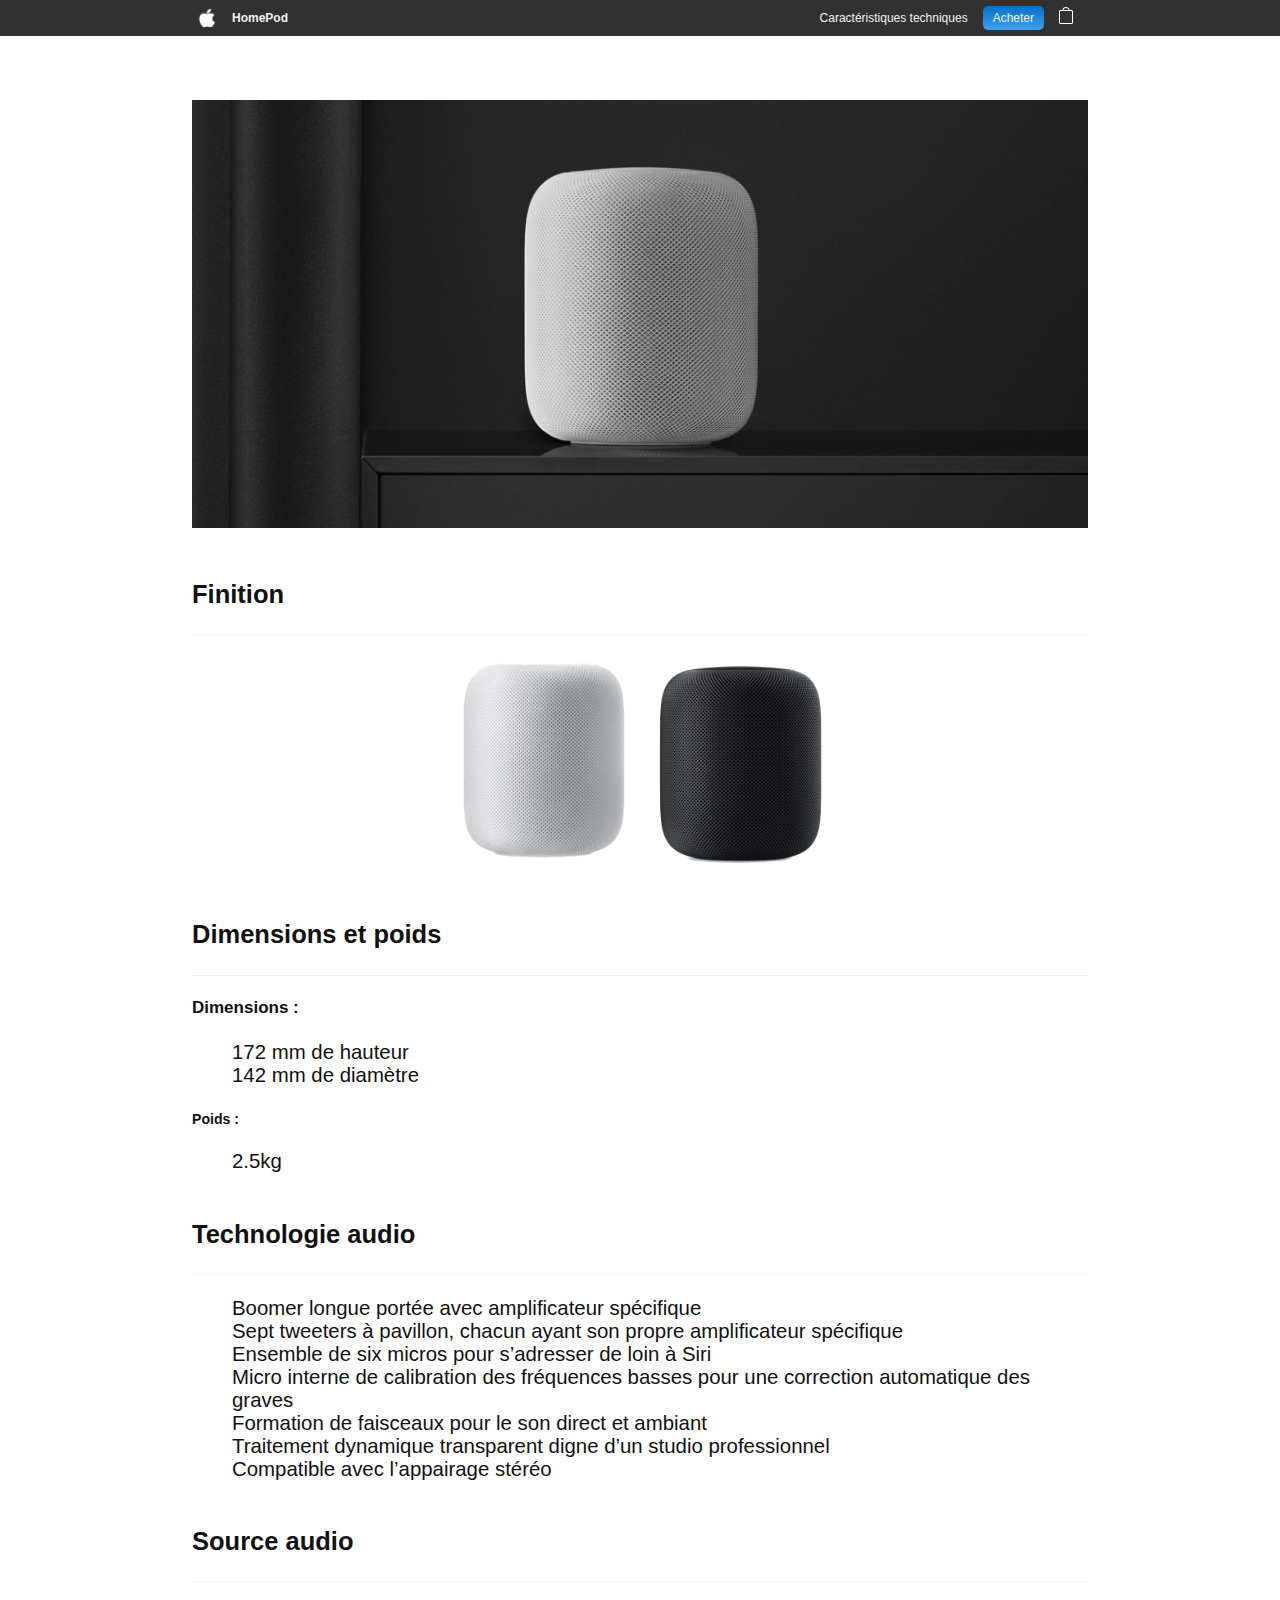
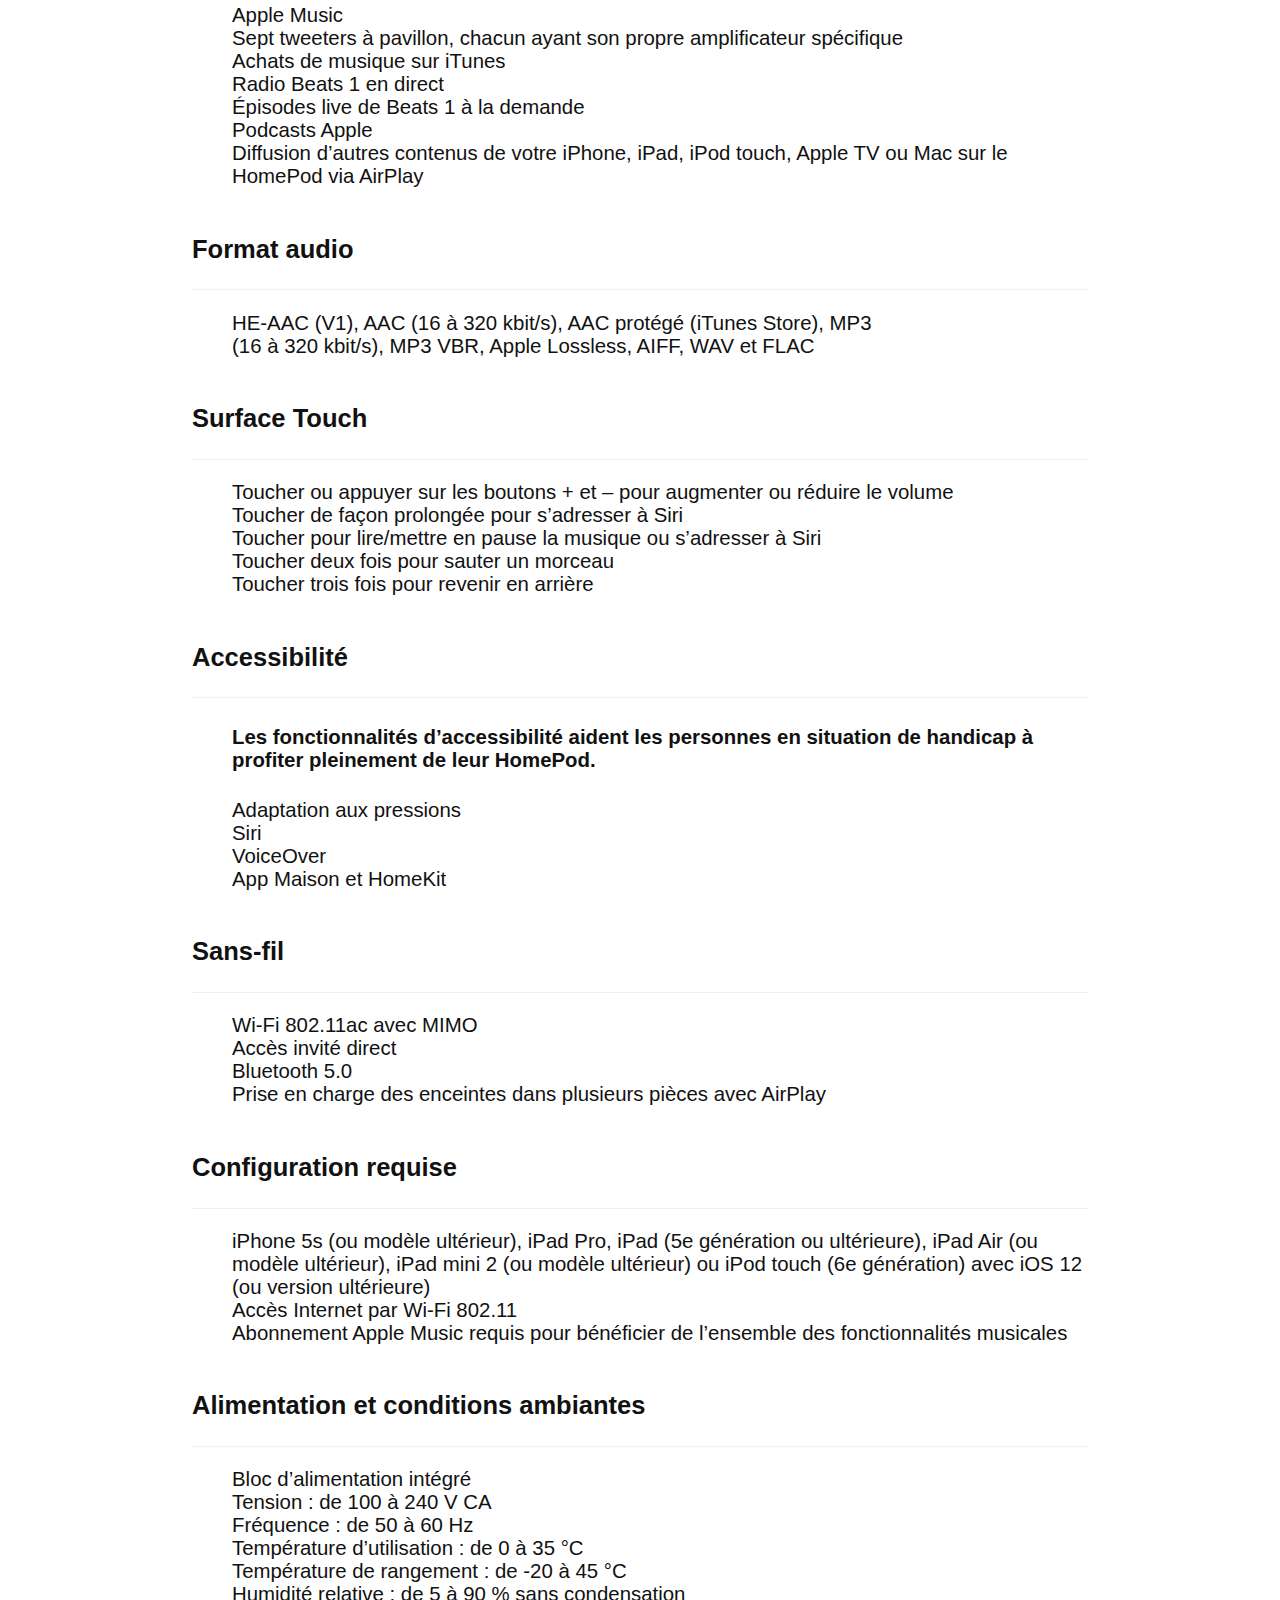
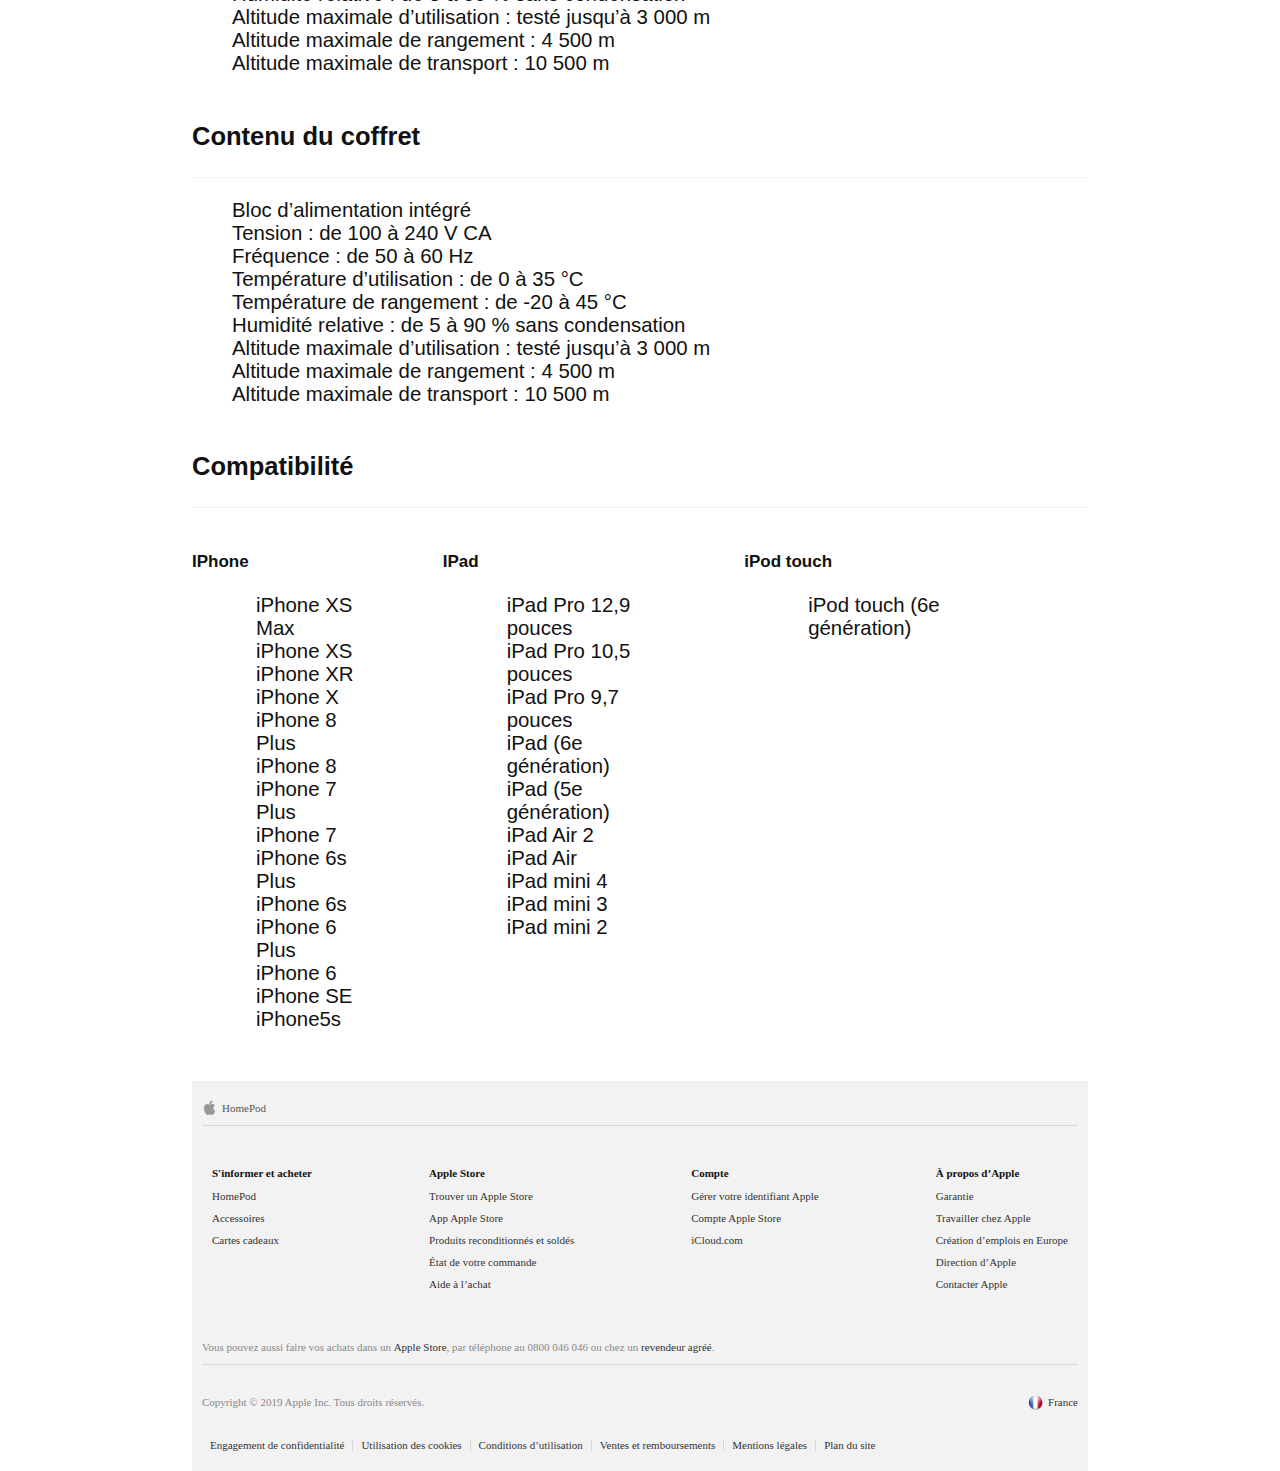
<file: pages/caracteristiques.html>
<!DOCTYPE html>
<html lang="fr">
  <head>
    <meta charset="UTF-8">
    <meta name="viewport" content="width=device-width, initial-scale=1.0">
    <meta property="og:description" content="Page pour acheter le HomePod">
    <meta http-equiv="X-UA-Compatible" content="ie=edge">
    <title>Acheter le HomePod | Apple (FR) </title>
    <link rel="icon" type="image/png" href="../images/logo_mini.png" />
    <link rel="stylesheet" href="../styles/style_caracteristiques.css">
    <link rel="stylesheet" href="https://use.fontawesome.com/releases/v5.7.2/css/all.css" >
  </head>
  <body>
    <header id="header">
      <div class="container">
        <nav class="header_navbar">
          <div class="logo_group">
            <a href="../index.html" title="Page d'accueil" class="logo_group">
              <img class="logo" src="../images/logo_white.png" alt="Logo Apple">
              <h2>HomePod</h2>
            </a>
          </div>
          <ul>
            <li><a href="caracteristiques.html" title="caracteristique technique">Caractéristiques techniques</a></li>
            <li><a href="purchase.html" title="acheter" class="buy">Acheter</a></li>
            <li><a href="purchase.html" title="Panier" class="shopping_bag"><img src="../images/shopping_bag.svg" alt="shopping bag"></a></li>
          </ul>
        </nav>
      </div>
    </header>
    <section id="main" class="container">
      <div class="caracteristic_landing_Page">
        <img src="../images/homepod_bg_black.jpg" alt="Double Homepod">
      </div>
      <article>
        <h2>Finition</h2>
        <div class="finition">
          <img src="../images/homePodBlanc.png" alt="homePod Blanc">
          <img src="../images/homePodNoir.png" alt="homePod Noir">
        </div>
      </article>
      <article>
          <h2>Dimensions et poids</h2>
          <div class="dimensions">
            <div>
              <h4><strong>Dimensions :</strong></h4>
              <ul>
                <li>172 mm de hauteur</li>
                <li>142 mm de diamètre</li>
              </ul>
            </div>
            <div >
              <h5><strong>Poids :</strong></h5>
              <ul>
                <li>2.5kg</li>
              </ul>
            </div>
          </div>
        </article>
        <article>
          <h2>Technologie audio</h2>
          <ul>
            <li>Boomer longue portée avec amplificateur spécifique</li>
            <li>Sept tweeters à pavillon, chacun ayant son propre amplificateur spécifique</li>
            <li>Ensemble de six micros pour s’adresser de loin à Siri</li>
            <li>Micro interne de calibration des fréquences basses pour une correction automatique des graves</li>
            <li>Formation de faisceaux pour le son direct et ambiant</li>
            <li>Traitement dynamique transparent digne d’un studio professionnel</li>
            <li>Compatible avec l’appairage stéréo</li>
          </ul>
        </article>
        <article>
          <h2>Source audio</h2>
          <ul>
            <li>Apple Music</li>
            <li>Sept tweeters à pavillon, chacun ayant son propre amplificateur spécifique</li>
            <li>Achats de musique sur iTunes</li>
            <li>Radio Beats 1 en direct</li>
            <li>Épisodes live de Beats 1 à la demande</li>
            <li>Podcasts Apple</li>
            <li>Diffusion d’autres contenus de votre iPhone, iPad, iPod touch, Apple TV ou Mac sur le HomePod via AirPlay</li>
          </ul>
        </article>
        <article>
          <h2>Format audio</h2>
          <ul>
            <li>HE‑AAC (V1), AAC (16 à 320 kbit/s), AAC protégé (iTunes Store), MP3 </li>
            <li>(16 à 320 kbit/s), MP3 VBR, Apple Lossless, AIFF, WAV et FLAC</li>
          </ul>
        </article>
        <article>
          <h2>Surface Touch</h2>
          <ul>
            <li>Toucher ou appuyer sur les boutons + et – pour augmenter ou réduire le volume</li>
            <li>Toucher de façon prolongée pour s’adresser à Siri</li>
            <li>Toucher pour lire/mettre en pause la musique ou s’adresser à Siri</li>
            <li>Toucher deux fois pour sauter un morceau</li>
            <li>Toucher trois fois pour revenir en arrière</li>
          </ul>
        </article>
        <article>
          <h2>Accessibilité</h2>
          <ul>
            <li><h4>Les fonctionnalités d’accessibilité aident les personnes en situation de handicap à profiter pleinement de leur HomePod.</h4></li>
            <li>Adaptation aux pressions</li>
            <li>Siri</li>
            <li>VoiceOver</li>
            <li>App Maison et HomeKit</li>
          </ul>
        </article>
        <article>
          <h2>Sans-fil</h2>
          <ul>
            <li>Wi‑Fi 802.11ac avec MIMO</li>
            <li>Accès invité direct</li>
            <li>Bluetooth 5.0</li>
            <li>Prise en charge des enceintes dans plusieurs pièces avec AirPlay</li>
          </ul>
        </article>
        <article>
          <h2>Configuration requise</h2>
          <ul>
            <li>iPhone 5s (ou modèle ultérieur), iPad Pro, iPad (5e génération ou ultérieure), iPad Air (ou modèle ultérieur), iPad mini 2 (ou modèle ultérieur) ou iPod touch (6e génération) avec iOS 12 (ou version ultérieure)</li>
            <li>Accès Internet par Wi‑Fi 802.11</li>
            <li>Abonnement Apple Music requis pour bénéficier de l’ensemble des fonctionnalités musicales</li>
          </ul>
        </article>
        <article>
          <h2>Alimentation et conditions ambiantes</h2>
          <ul>
            <li>Bloc d’alimentation intégré
            <li>Tension : de 100 à 240 V CA</li>
            <li>Fréquence : de 50 à 60 Hz</li>
            <li>Température d’utilisation : de 0 à 35 °C</li>
            <li>Température de rangement : de -20 à 45 °C</li>
            <li>Humidité relative : de 5 à 90 % sans condensation</li>
            <li>Altitude maximale d’utilisation : testé jusqu’à 3 000 m</li>
            <li>Altitude maximale de rangement : 4 500 m</li>
            <li>Altitude maximale de transport : 10 500 m</li>
          </ul>
        </article>
        <article>
          <h2>Contenu du coffret</h2>
          <ul>
            <li>Bloc d’alimentation intégré
            <li>Tension : de 100 à 240 V CA</li>
            <li>Fréquence : de 50 à 60 Hz</li>
            <li>Température d’utilisation : de 0 à 35 °C</li>
            <li>Température de rangement : de -20 à 45 °C</li>
            <li>Humidité relative : de 5 à 90 % sans condensation</li>
            <li>Altitude maximale d’utilisation : testé jusqu’à 3 000 m</li>
            <li>Altitude maximale de rangement : 4 500 m</li>
            <li>Altitude maximale de transport : 10 500 m</li>
          </ul>
        </article>
        <article>
          <h2>Compatibilité</h2>
          <div class="table_device">
            <div>
              <h4>IPhone</h4>
              <ul class="iphone">
                <li>iPhone XS Max</li>
                <li>iPhone XS</li>
                <li>iPhone XR</li>
                <li>iPhone X</li>
                <li>iPhone 8 Plus</li>
                <li>iPhone 8</li>
                <li>iPhone 7 Plus</li>
                <li>iPhone 7</li>
                <li>iPhone 6s Plus</li>
                <li>iPhone 6s</li>
                <li>iPhone 6 Plus</li>
                <li>iPhone 6</li>
                <li>iPhone SE</li>
                <li>iPhone5s</li>
              </ul>
            </div>
            <div>
              <h4>IPad</h4>
              <ul class="iphone">
                <li>iPad Pro 12,9 pouces</li>
                <li>iPad Pro 10,5 pouces</li>
                <li>iPad Pro 9,7 pouces</li>
                <li>iPad (6e génération)</li>
                <li>iPad (5e génération)</li>
                <li>iPad Air 2</li>
                <li>iPad Air</li>
                <li>iPad mini 4</li>
                <li>iPad mini 3</li>
                <li>iPad mini 2</li>
              </ul>
            </div>
            <div>
              <h4>iPod touch</h4>
              <ul class="iphone">
                <li>iPod touch (6e génération)</li>
              </ul>
            </div>
          </div>
        </article>
      </div>
      <footer id="footer">
          <div class="footerSection footerActualPage">
            <div class= "footerLogo"><img class="footerLogoImage" src="../images/logo_mini.png" alt="logo_apple"/></div>
            <div class="actualPageFooter">
              <p class="actualPageText"> HomePod </p>
            </div>
          </div>
          <div class="footerSection footerRamifications">
            <div class="footerinformBuy">
              <p>S'informer et acheter </p>
              <a href="">HomePod </a>
              <a href="https://www.apple.com/fr/shop/accessories/all-accessories">Accessoires </a>
              <a href="https://www.apple.com/fr/shop/gift-cards">Cartes cadeaux</a>
            </div>
            <div class="footerAppleStore">
              <p>Apple Store </p>
              <a href="https://www.apple.com/fr/retail/">Trouver un Apple Store </a>
              <a href="https://itunes.apple.com/fr/app/apple-store/id375380948?mt=8">App Apple Store </a>
              <a href="https://www.apple.com/fr/shop/refurbished">Produits reconditionnés et soldés</a>
              <a href="https://secure2.store.apple.com/fr/shop/np/sign_in/order?c=aHR0cHM6Ly9zZWN1cmUyLnN0b3JlLmFwcGxlLmNvbS9mci9zaG9wL2FjY291bnQvaG9tZXwxYW9zYzljNGY4NDgyOGQwNjgwZDY4OWUyYjFkODBmNjdiNzdmMGM5MjgyYQ&r=SCKFUHKXACXX7DYHYT9JT7JJTAPAXHFKH&standardLogin=false&s=aHR0cHM6Ly9zZWN1cmUyLnN0b3JlLmFwcGxlLmNvbS9mci9zaG9wL29yZGVyL2xpc3Q_aGlzdD05MHwxYW9zOTE0ZjhiZWY0ZDFiNGYxODExNmEyOTJkZmZmZjI3NWU0NDM4NjU1NQ&t=SXYD4UDAPXU7P7KXF">État de votre commande</a>
              <a href="https://www.apple.com/fr/shop/help">Aide à l’achat </a>
            </div>
            <div class="footerAccount">
              <p>Compte </p>
              <a href="https://appleid.apple.com/#!&page=signin">Gérer votre identifiant Apple </a>
              <a href="https://www.apple.com/fr/shop/browse/account/home"> Compte Apple Store </a>
              <a href="https://www.icloud.com/"> iCloud.com </a>
            </div>
            <div class="footerAboutApple">
              <p>À propos d’Apple </p>
              <a href="https://www.apple.com/legal/warranty/statutoryrights.html">Garantie</a>
              <a href="https://www.apple.com/jobs/fr/"> Travailler chez Apple </a>
              <a href="https://www.apple.com/fr/job-creation/"> Création d’emplois en Europe </a>
              <a href="https://www.apple.com/fr/leadership/"> Direction d’Apple </a>
              <a href="https://www.apple.com/fr/contact/"> Contacter Apple </a>
            </div>
          </div>
          <div class="footerSection footercallLine">
            <p>Vous pouvez aussi faire vos achats dans un
              <a href="https://www.apple.com/fr/retail/">Apple Store</a>,
              par téléphone au 0800 046 046 ou chez un
              <a href="https://locate.apple.com/fr/fr/">revendeur agréé</a>.
            </p>
          </div>
          <div class="footerSection footer_copyright">
            <p> Copyright © 2019 Apple Inc. Tous droits réservés.</p>
            <div class="footerFr">
              <img class="footer_french_flag" src="../images/french_flag.png" alt="french_flag"/>
              <a href="https://www.apple.com/choose-country-region/">France</a>
            </div>
          </div>
          <div class="footerSection footerlastInfos">
              <a class="footerlinks footerBorder" href="https://www.apple.com/legal/privacy/fr-ww/">Engagement de confidentialité</a>
              <a class="footerlinks footerBorder" href="https://www.apple.com/legal/privacy/fr-ww/cookies/"> Utilisation des cookies </a>
              <a class="footerlinks footerBorder" href="https://www.apple.com/fr/legal/internet-services/terms/site.html">  Conditions d’utilisation </a>
              <a class="footerlinks footerBorder" href="https://www.apple.com/fr/shop/browse/open/salespolicies">  Ventes et remboursements </a>
              <a class="footerlinks footerBorder" href="https://www.apple.com/fr/legal/">  Mentions légales </a>
              <a class="footerlinks" href="https://www.apple.com/fr/sitemap/">  Plan du site </a>
          </div>
      </footer>
  </body>
</html>
</file>
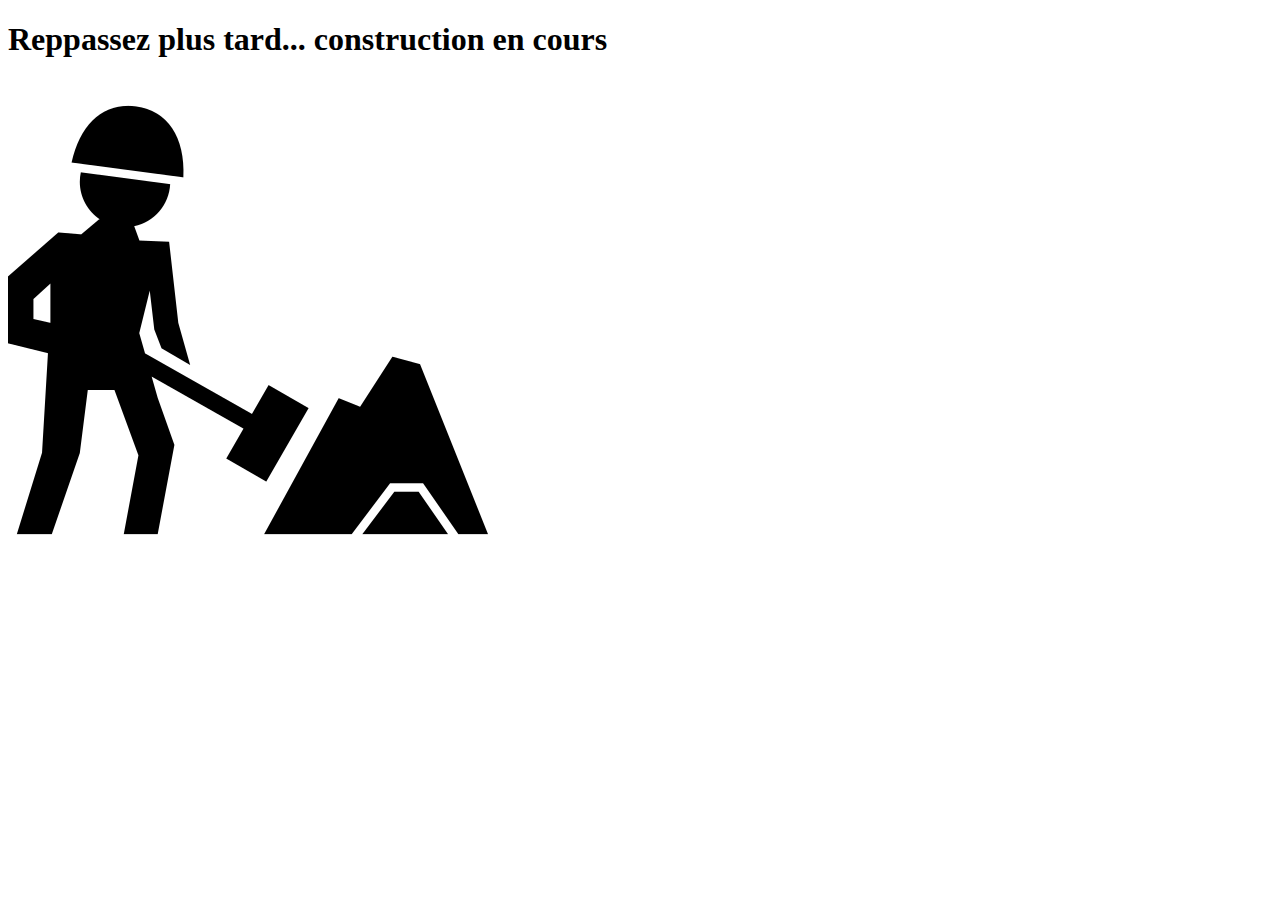
<file: pages/construction.html>
<!DOCTYPE html>
<html lang="fr" dir="ltr">
  <head>
    <meta charset="utf-8">
    <meta property="og:description" content="Page pour acheter le HomePod">
    <meta http-equiv="X-UA-Compatible" content="ie=edge">
    <title>Page en construction</title>
    <link rel="icon" type="image/png" href="../images/logo_mini.png" />
    <link rel="stylesheet" href="https://use.fontawesome.com/releases/v5.7.2/css/all.css" >
  </head>
  <body>
    <h1>Reppassez plus tard... construction en cours</h1>
    <div class="caracteristic_landing_Page">
      <img src="../images/worker.png" alt="BtpMan">
    </div>
  </body>
</html>
</file>
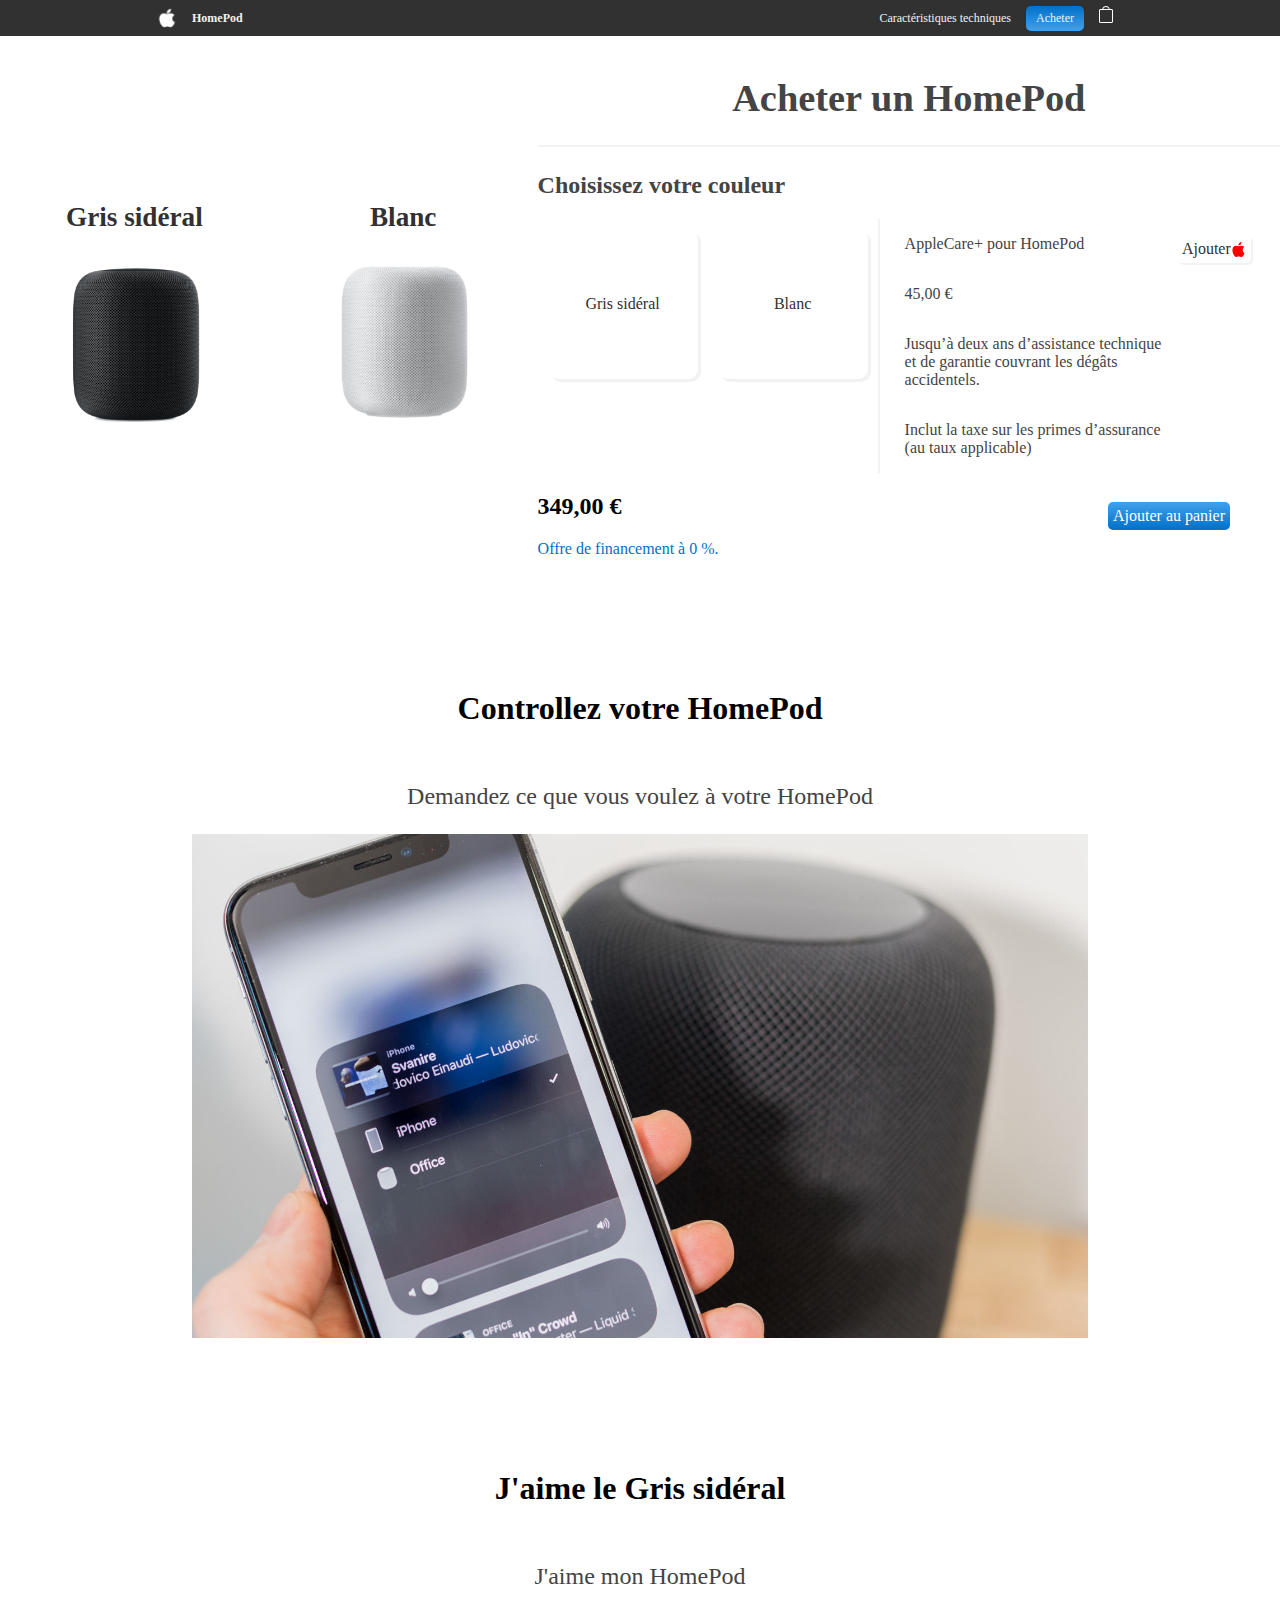
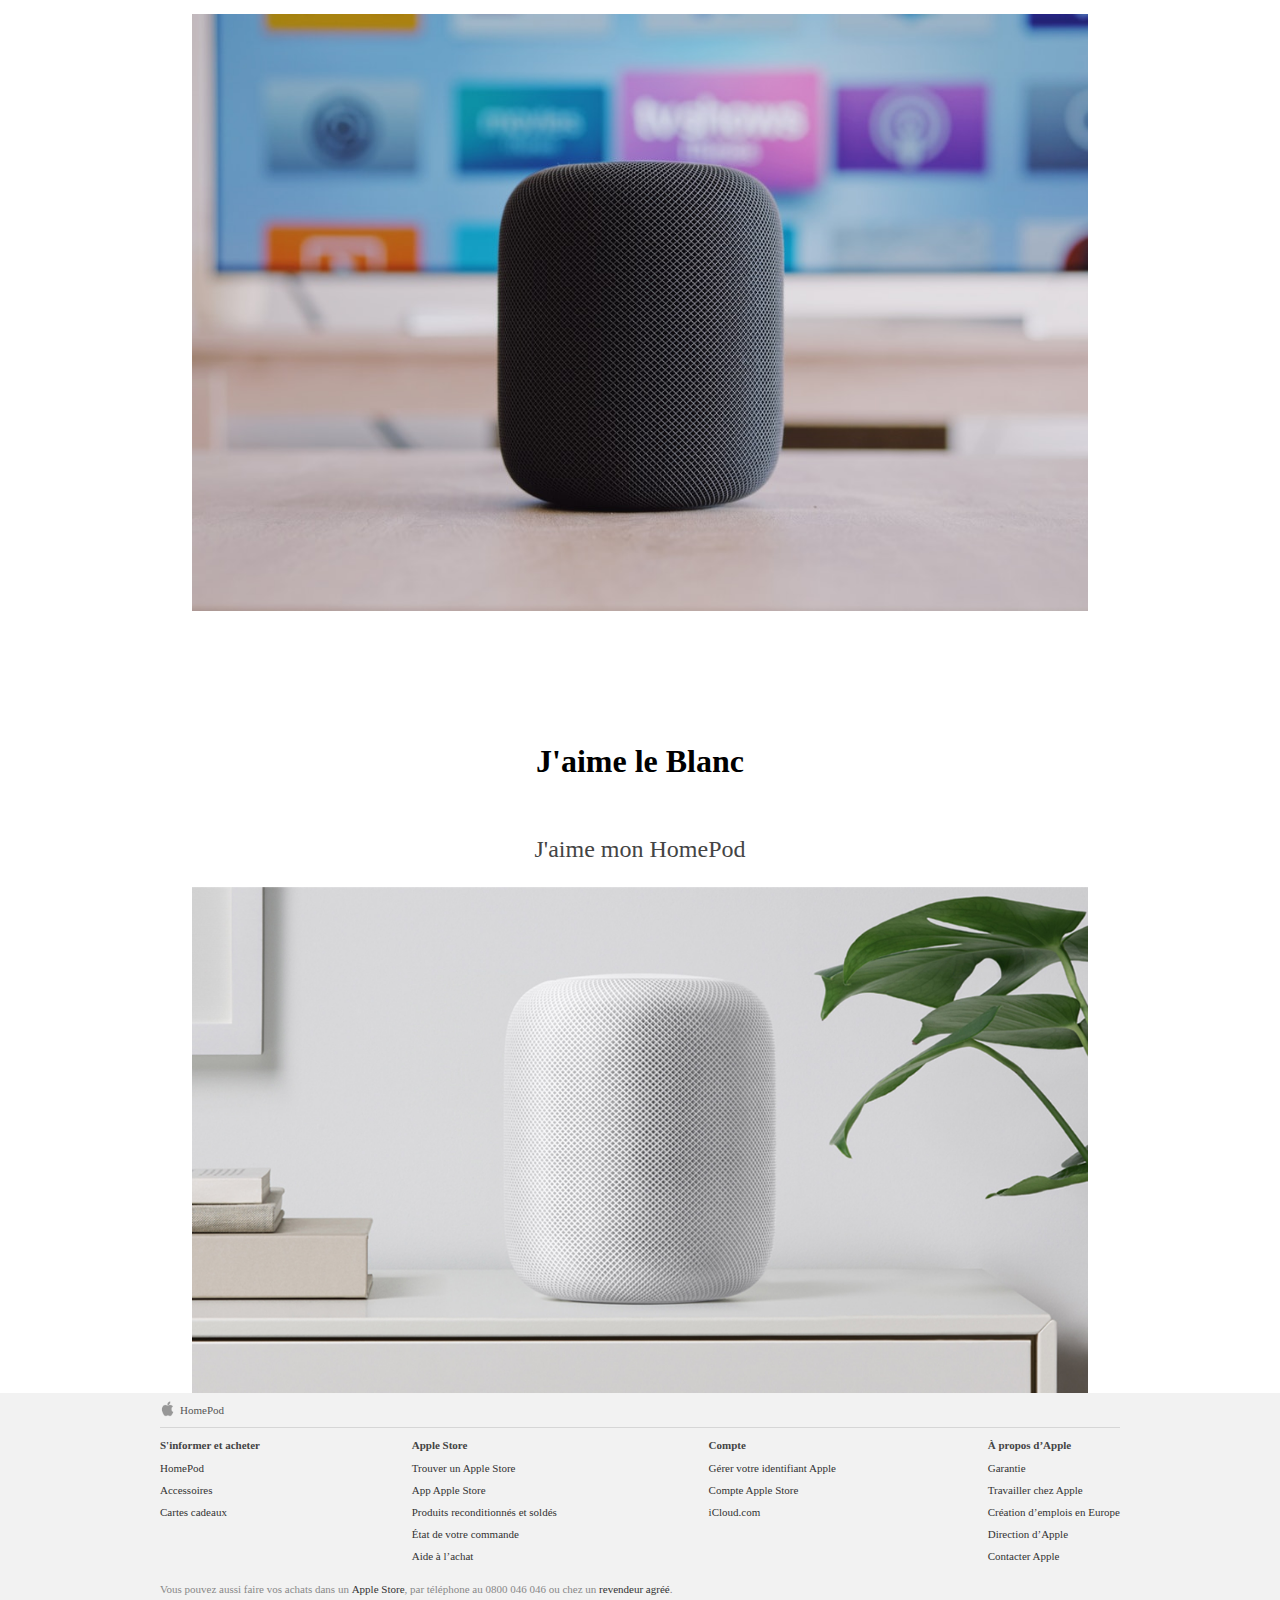
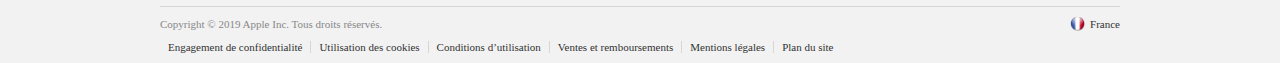
<file: pages/purchase.html>
<!DOCTYPE html>
<html lang="fr">
  <head>
    <meta charset="utf-8"/>
    <title>HomePod | Apple (FR)</title>
    <meta name="description" content="Description de ma page pour les moteurs de recherche"/>
    <link rel="stylesheet" href="../styles/style_purchase.css">
    <link rel="icon" type="image/png" href="../images/logo_mini.png" />
    <link rel="stylesheet" href="https://use.fontawesome.com/releases/v5.7.2/css/all.css">
  </head>
  <body>
    <header id="header">
      <div class="container">
        <nav class="header_navbar">
          <div class="logo_group">
            <a href="../index.html" title="Page d'accueil" class="logo_group">
              <img class="logo" src="../images/logo_white.png" alt="Logo Apple">
              <h2>HomePod</h2>
            </a>
          </div>
          <ul>
            <li><a href="caracteristiques.html" title="caracteristique technique">Caractéristiques techniques</a></li>
            <li><a href="purchase.html" title="acheter" class="buy">Acheter</a></li>
            <li><a href="purchase.html" title="Panier" class="shopping_bag"><img src="../images/shopping_bag.svg" alt="shopping bag"></a></li>
         </ul>
        </nav>
      </div>
    </header>
    <section class="bodyPurchase">

        <section class="bodyPurchaseLeft">
          <div class = "bodyBlocsSquare white_bloc">
            <p class="blocTitle blackTitle">Gris sidéral</p>
            <a class="blocImages" href="#"><img class="blocImages" alt="pod" src="../images/homePodNoir.png"/></a>
          </div>
          <div class = "bodyBlocsSquare black_bloc">
            <p class="blocTitle blackTitle">Blanc</p>
            <a class="blocImages" href="https://www.apple.com/fr/shop/buy-homepod/homepod/"><img class="blocImages" alt="pod" src="../images/homePodBlanc.png"/></a>
          </div>
        </section>


      <div class= "bodyPurchaseRight">
        <H1 class ="purchaseHomePod"> Acheter un HomePod </H1>
        <h2 class="chooseColor">Choisissez votre couleur </h2>
          <div class= "linksColor">
            <a class="linksColorChoice linkGrey" href="https://www.apple.com/fr/shop/buy-homepod/homepod/gris-sidéral">
              Gris sidéral
            </a>
            <a class="linksColorChoice linkWhite" href="https://www.apple.com/fr/shop/buy-homepod/homepod/blanc">
              Blanc
            </a>
            <div class="appleCareRight">

              <div class="appleCarePara">
                <p class="AppleCareBold">AppleCare+ pour HomePod</p>
                <p class="AppleCareLighter">45,00 €</p>
                <p class="AppleCareLight">Jusqu’à deux ans d’assistance technique et de garantie couvrant les dégâts accidentels.</p>
                <p class="AppleCareLightest">Inclut la taxe sur les primes d’assurance (au taux applicable)</p>
              </div>
              <p><a class="addAppleCare" href="https://www.apple.com/fr/shop/buy-homepod/homepod/">Ajouter <img class="appleLogoRed" alt="logoRed" src="../images/AppleCareLogo.png"/></a></p>

            </div>
          </div>
          <div class="priceAndBasket">
            <div class= priceInfos>
              <h2 class="price">349,00 €</h2>
              <a class="priceOffer" href="https://www.apple.com/fr/shop/browse/finance/loan">Offre de financement à 0 %. </a>
            </div>
            <a class="buyBasket" href="construction.html">
                Ajouter au panier
            </a>
          </div>



    </section>
    <div class="imagesPod">
      <p class="homePodControl">Controllez votre HomePod</p>
      <p class="askHomePodText">Demandez ce que vous voulez à votre HomePod</p>
      <img class="BuyHomePodImage" src="../images/apple_homepod.jpg" alt="Image HomePod"/>
    </div>
    <div class="imagesPod greyHomePodBlock">
      <p class="homePodControl">J'aime le Gris sidéral</p>
      <p class="askHomePodText">J'aime mon HomePod</p>
      <img class="BuyHomePodImage" src="../images/Home_Pod_Noir_TV.jfif" alt="Image HomePod"/>
    </div>
    <div class="imagesPod whiteHomePodBlock">
      <p class="homePodControl">J'aime le Blanc</p>
      <p class="askHomePodText">J'aime mon HomePod</p>
      <img class="BuyHomePodImage" src="../images/home_Pod_Blanc_Table.jpg" alt="Image HomePod"/>
    </div>








    <footer>
        <div class="footerSection footerActualPage">
          <div class= "footerLogo"><img class="footerLogoImage" src="../images/logo_mini.png" alt="logo_apple"/></div>
          <div class="actualPageFooter">
            <p class="actualPageText"> HomePod </p>
          </div>
        </div>
        <div class="footerSection footerRamifications">
          <div class="footerinformBuy">
            <p>S'informer et acheter </p>
            <a href="">HomePod </a>
            <a href="https://www.apple.com/fr/shop/accessories/all-accessories">Accessoires </a>
            <a href="https://www.apple.com/fr/shop/gift-cards">Cartes cadeaux</a>
          </div>
          <div class="footerAppleStore">
            <p>Apple Store </p>
            <a href="https://www.apple.com/fr/retail/">Trouver un Apple Store </a>
            <a href="https://itunes.apple.com/fr/app/apple-store/id375380948?mt=8">App Apple Store </a>
            <a href="https://www.apple.com/fr/shop/refurbished">Produits reconditionnés et soldés</a>
            <a href="https://secure2.store.apple.com/fr/shop/np/sign_in/order?c=aHR0cHM6Ly9zZWN1cmUyLnN0b3JlLmFwcGxlLmNvbS9mci9zaG9wL2FjY291bnQvaG9tZXwxYW9zYzljNGY4NDgyOGQwNjgwZDY4OWUyYjFkODBmNjdiNzdmMGM5MjgyYQ&r=SCKFUHKXACXX7DYHYT9JT7JJTAPAXHFKH&standardLogin=false&s=aHR0cHM6Ly9zZWN1cmUyLnN0b3JlLmFwcGxlLmNvbS9mci9zaG9wL29yZGVyL2xpc3Q_aGlzdD05MHwxYW9zOTE0ZjhiZWY0ZDFiNGYxODExNmEyOTJkZmZmZjI3NWU0NDM4NjU1NQ&t=SXYD4UDAPXU7P7KXF">État de votre commande</a>
            <a href="https://www.apple.com/fr/shop/help">Aide à l’achat </a>
          </div>
          <div class="footerAccount">
            <p>Compte </p>
            <a href="https://appleid.apple.com/#!&page=signin">Gérer votre identifiant Apple </a>
            <a href="https://www.apple.com/fr/shop/browse/account/home"> Compte Apple Store </a>
            <a href="https://www.icloud.com/"> iCloud.com </a>
          </div>
          <div class="footerAboutApple">
            <p>À propos d’Apple </p>
            <a href="https://www.apple.com/legal/warranty/statutoryrights.html">Garantie</a>
            <a href="https://www.apple.com/jobs/fr/"> Travailler chez Apple </a>
            <a href="https://www.apple.com/fr/job-creation/"> Création d’emplois en Europe </a>
            <a href="https://www.apple.com/fr/leadership/"> Direction d’Apple </a>
            <a href="https://www.apple.com/fr/contact/"> Contacter Apple </a>
          </div>
        </div>
        <div class="footerSection footercallLine">
          <p>Vous pouvez aussi faire vos achats dans un
            <a href="https://www.apple.com/fr/retail/">Apple Store</a>,
            par téléphone au 0800 046 046 ou chez un
            <a href="https://locate.apple.com/fr/fr/">revendeur agréé</a>.
          </p>
        </div>
        <div class="footerSection footer_copyright">
          <p> Copyright © 2019 Apple Inc. Tous droits réservés.</p>
          <div class="footerFr">
            <img class="footer_french_flag" src="../images/french_flag.png" alt="french_flag"/>
            <a href="https://www.apple.com/choose-country-region/">France</a>
          </div>
        </div>
        <div class="footerSection footerlastInfos">
            <a class="footerlinks footerBorder" href="https://www.apple.com/legal/privacy/fr-ww/">Engagement de confidentialité</a>
            <a class="footerlinks footerBorder" href="https://www.apple.com/legal/privacy/fr-ww/cookies/"> Utilisation des cookies </a>
            <a class="footerlinks footerBorder" href="https://www.apple.com/fr/legal/internet-services/terms/site.html">  Conditions d’utilisation </a>
            <a class="footerlinks footerBorder" href="https://www.apple.com/fr/shop/browse/open/salespolicies">  Ventes et remboursements </a>
            <a class="footerlinks footerBorder" href="https://www.apple.com/fr/legal/">  Mentions légales </a>
            <a class="footerlinks" href="https://www.apple.com/fr/sitemap/">  Plan du site </a>
        </div>
    </section>
  </div>
    </footer>
  </body>
</html>
</file>
<file: styles/style_caracteristiques.css>
body{
  margin: 0;
  padding: 0;
  font-family: "Helvetica", "Arial", sans-serif;
  font-size: 17px;
  color:#111;
}

.logo_group{
  display: flex;
  justify-content: space-around;
  align-items: center;
  text-decoration: none;
}

header#header{
  background: #313131;
  width: 100%;
  position: fixed;
  top: 0;
  z-index: 2000;
}

.container{
  width: 70vw;
  margin: 0 auto;
}

.container{
  width: 70vw;
  margin: 0 auto;

}

#header .header_navbar{
  display: flex;
  justify-content: space-between;
  align-items: center;
}

#header .header_navbar h2{
  font-size: 12px;
  color: #f1f1f1;
  padding-left: 10px;
}

#header .header_navbar h2:hover{
  opacity: 0.6;
  transition: 0.5s;
}
#header .header_navbar img.logo{
  width: 30px;
  height: 30px;
}

img.logo:hover{
  opacity: 0.6;
  transition: 0.5s;
}

#header .header_navbar img.shopping_bag{
  width: 50px;
  height: 50px;
}

img.shopping_bag:hover{
  opacity: 0.6;
  transition: 0.5s;
}

.header_navbar ul{
  display: flex;
  padding: 0;
  margin: 0;
  justify-content: space-between;
  align-items: center;
  height: 36px;
}
.header_navbar li{
  list-style: none;
  padding-right: 15px;
}

.header_navbar a:hover{
  opacity: 0.6;
  transition: 0.5s;
}

.header_navbar li a{
  text-decoration: none;
  color: #f1f1f1;
  display: block;
  font-size: 12px;
}

.buy{
  background: linear-gradient(#0070C9,#42A1EC);
  padding: 5px 10px;
  border-radius: 5px;
}

.header_navbar li a.buy:hover{
  background: linear-gradient(#42A1EC,#0070C9);
  opacity: 1;
}
/* Landing Page */
.caracteristic_landing_Page img{
  width: 70vw;
  height: auto;
  margin-top: 100px;
}

#main article img{
  width: 15vw;
  height: auto;
}

.finition {
  text-align: center;
}
#main h2{
  padding: 2vw 0 ;
  border-bottom: #f1f1f1 1px solid ;
}
li{
  list-style: none;
  font-size : 1.2em;
}

.table_device{
  display: flex;
}

ul.iphone{
  padding: 0;
  margin: 0 5vw;
}

/* FOOTER */


  
  footer {
    margin-top: 50px;
    background-color: #F2F2F2;
    height: auto;
    width: 100%;
    display: flex;
    flex-direction: column;
    font-family: 'SF Pro Display';
    font-size: 11px;
  }
  .footerSection {
    margin: 10px;
    display: flex;
  }
  .footerActualPage {
    display: flex;
    align-items: center;
    border-bottom: 1px solid #D6D6D6;
    font-weight: normal;
    color: #555555;
  
  }
  .footerRamifications {
    display: flex;
    justify-content: space-between;
  }
  
  .footerLogoImage{
    width: 15px;
    height: auto;
    padding-right: 5px;
  }
  .footercallLine {
    border-bottom: 1px solid #D6D6D6;
    font-weight: normal;
    color: #888888;
  }
  .footer_french_flag {
    width: 15px;
    height: auto;
    padding-right: 5px;
  }
  .footerFr {
    display: flex;
    align-items: center;
  }
  .footer_copyright{
    display: flex;
    justify-content: space-between;
    font-weight: normal;
    color: #888888;
  }
  .footerlinks {
    padding : 0px 8px 0px 8px;
  }
  .footerBorder {
    border-right: 1px solid #D6D6D6;
  }
  .footerinformBuy , .footerAppleStore , .footerAccount , .footerAboutApple{
    padding: 10px;
    font-weight: bold;
    display: flex;
    flex-direction: column;
  
  }
  .footerSection a{
    font-weight:300;
    text-decoration: none;
    color: #333333;
  
  }
  .footerSection a:hover {
    text-decoration: underline;
  }
  .footerRamifications a {
    padding-bottom: 10px;
  }
  .footerlastInfos{
    padding-bottom: 10px;
    display: flex;
    justify-content: flex-start;
  }
  
@media screen and (max-width: 1050px){
  #header a{
  font-size: 0.5em !important;
}
nav{
  display: block !important;
}
#header ul{
  display : none !important;
}
li{
  font-size: 0.8em;
}
}
</file>
<file: styles/style_purchase.css>
body{
  margin: 0 auto;
  padding: 0;
  font-family: 'SF Pro Display';
  font-size: 16px;
  color: #444;
  background-color: white;
  margin-top: 50px;
}
.logo_group{
  display: flex;
  justify-content: space-around;
  align-items: center;
  text-decoration: none;
}

header#header{
  background: #313131;
  width: 100%;
  position: fixed;
  top: 0;
  z-index: 1000;
}

.container{
  width: 1050px;
  margin: 0 auto;
}

#header .container{
  width: 976px;
  margin: 0 auto;

}

#header .header_navbar{
  display: flex;
  justify-content: space-between;
  align-items: center;
}

#header .header_navbar h2{
  font-size: 12px;
  color: #f1f1f1;
  padding-left: 10px;
}

#header .header_navbar h2:hover{
  opacity: 0.6;
  transition: 0.5s;
}
#header .header_navbar img.logo{
  width: 30px;
  height: 30px;
}

img.logo:hover{
  opacity: 0.6;
  transition: 0.5s;
}

#header .header_navbar img.shopping_bag{
  width: 50px;
  height: 50px;
}

img.shopping_bag:hover{
  opacity: 0.6;
  transition: 0.5s;
}

.header_navbar ul{
  display: flex;
  padding: 0;
  margin: 0;
  justify-content: space-between;
  align-items: center;
  height: 36px;
}
.header_navbar li{
  list-style: none;
  padding-right: 15px;
}

.header_navbar a:hover{
  opacity: 0.6;
  transition: 0.5s;
}

.header_navbar li a{
  text-decoration: none;
  color: #f1f1f1;
  display: block;
  font-size: 12px;
}

.buy{
  background: linear-gradient(#0070C9,#42A1EC);
  padding: 5px 10px;
  border-radius: 5px;
}

.header_navbar li a.buy:hover{
  background: linear-gradient(#42A1EC,#0070C9);
  opacity: 1;
}



footer {
  background-color: #F2F2F2;
  width: 100%;
  height: auto;
  display: flex;
  flex-direction: column;
  font-family: 'SF Pro Display';

  font-size: 11px;
}
.footerSection {
  margin: 0px 160px 0px 160px;
  display: flex;
}
.footerActualPage {
  display: flex;
  align-items: center;
  border-bottom: 1px solid #D6D6D6;
  font-weight: normal;
  color: #555555;

}
.footerRamifications {
  display: flex;
  justify-content: space-between;
}

.footerLogoImage{
  width: 15px;
  height: auto;
  padding-right: 5px;
}
.footercallLine {
  border-bottom: 1px solid #D6D6D6;
  font-weight: normal;
  color: #888888;
}
.footer_french_flag {
  width: 15px;
  height: auto;
  padding-right: 5px;
}
.footerFr {
  display: flex;
  align-items: center;
}
.footer_copyright{
  display: flex;
  justify-content: space-between;
  font-weight: normal;
  color: #888888;
}
.footerlinks {
  padding : 0px 8px 0px 8px;
}
.footerBorder {
  border-right: 1px solid #D6D6D6;
}
.footerinformBuy , .footerAppleStore , .footerAccount , .footerAboutApple{
  font-weight: bold;
  display: flex;
  flex-direction: column;

}
.footerSection a{
  font-weight:300;
  text-decoration: none;
  color: #333333;

}
.footerSection a:hover {
  text-decoration: underline;
}
.footerRamifications a {
  padding-bottom: 10px;
}
.footerlastInfos{
  padding-bottom: 10px;
  display: flex;
  justify-content: flex-start;
}

/* bloc */
.bodyPurchase{
  display: flex;
  flex-direction: row;
  margin: 0 auto;
  margin-top: 0px;
}

.bodyPurchaseRight {
  margin: 0 auto;
  width:58%;
  display: flex;
  flex-direction: column;
  justify-content: flex-start;
}
.bodyPurchaseLeft {
  text-align: center;

  display: flex;
  justify-content: center;
  align-items: center;
  width: 42%;
  height:auto;


}
.bodyBlocs{
  display: flex;
  justify-content: center;
  align-items: center;
  width: 100%;
  height:auto;
}
.white_bloc {
    margin: 0 auto;

    color: #313131;
    width: auto;
    height:auto;
  }
  .black_bloc {
    margin: 0 auto;

    color: #313131;
    width: auto;
    height:auto;
  }
  .bodyBlocsSquare {
    display: flex;
    align-items: center;
    justify-content: center;
    font-weight: bold;
    font-size: 1.7rem;
    flex-direction: column;
    width: 100%;
    height: auto;
  }
  .blocImages{
  width: 150px;
  height:auto;
  opacity: 1;
}
.blocImages:hover {
  opacity: 1;
  transform: scale(1.1);
  transition-property: transform;
  transition-duration: 1s;
}
.purchaseHomePod {
  padding-bottom: 25px;
  border-bottom: 2px solid #F2F2F2;
  text-align: center;
  font-size: 2.4rem;
}
.linksColor{
  display: flex;
  flex-direction: row;

}

.linksColorChoice {
  background-color: white;
  height: 150px;
  width:150px;
    margin: 10px;
    border-radius: 10px;
    display: flex;
    align-items: center;
    justify-content: center;
          text-decoration: none;
            color: #313131;
    box-shadow: 3px 3px #f2f2f2;
}
.linksColorChoice:hover{
  transform: scale(1.2);
  transition-property: transform;
  transition-delay: 0.5s ease-in 0s;
}
.linkGrey {

}
.chooseColor{
  margin-top: 0;
}
.priceAndBasket{
  display: flex;
  flex-direction: row;
  justify-content: space-between;
  align-items: center;
}
.price{
  color: black;
}
.buyBasket{
  margin-right: 50px;
  background-image: linear-gradient(#42A1EC , #0070C9);
  padding: 5px;
  text-decoration: none;
  color: white;
  border-radius: 5px;
}
.priceOffer{
  text-decoration: none;
  color: #0070C9;
}
.appleCareRight{
  border-left: 2px solid #F2F2F2;
  display: flex;
  flex-direction: row;

  width:50%;
}
.appleLogoRed{
  width:auto;
  height:15px;
  display: flex;
  justify-content: flex-start;
}
.appleCarePara{
  display: flex;
  flex-direction: column;
  justify-content: flex-start;
  padding-left: 25px;

}
.addAppleCare {
  display: flex;
  padding: 5px;
  border-radius: 5px;
  box-shadow: 2px 2px #F2F2F2;
  align-items: center;
  text-decoration: none;
  color: #313131;
}
.imagesPod{
  display:flex;
  flex-direction: column;
  margin-top: auto;
  align-items: center;
}
.BuyHomePodImage {

  width:70%;
  height: auto;
}
.homePodControl{
  text-align: center;
  align-items: center;
  color: black;
  font-size: 2rem;
  font-weight: bold;
  padding-top: 100px;

}
.askHomePodText{
  text-align: center;

  font-size: 1.5rem;
}
.greyHomePodBlock{

}
.whiteHomePodBlock{

}
</file>
